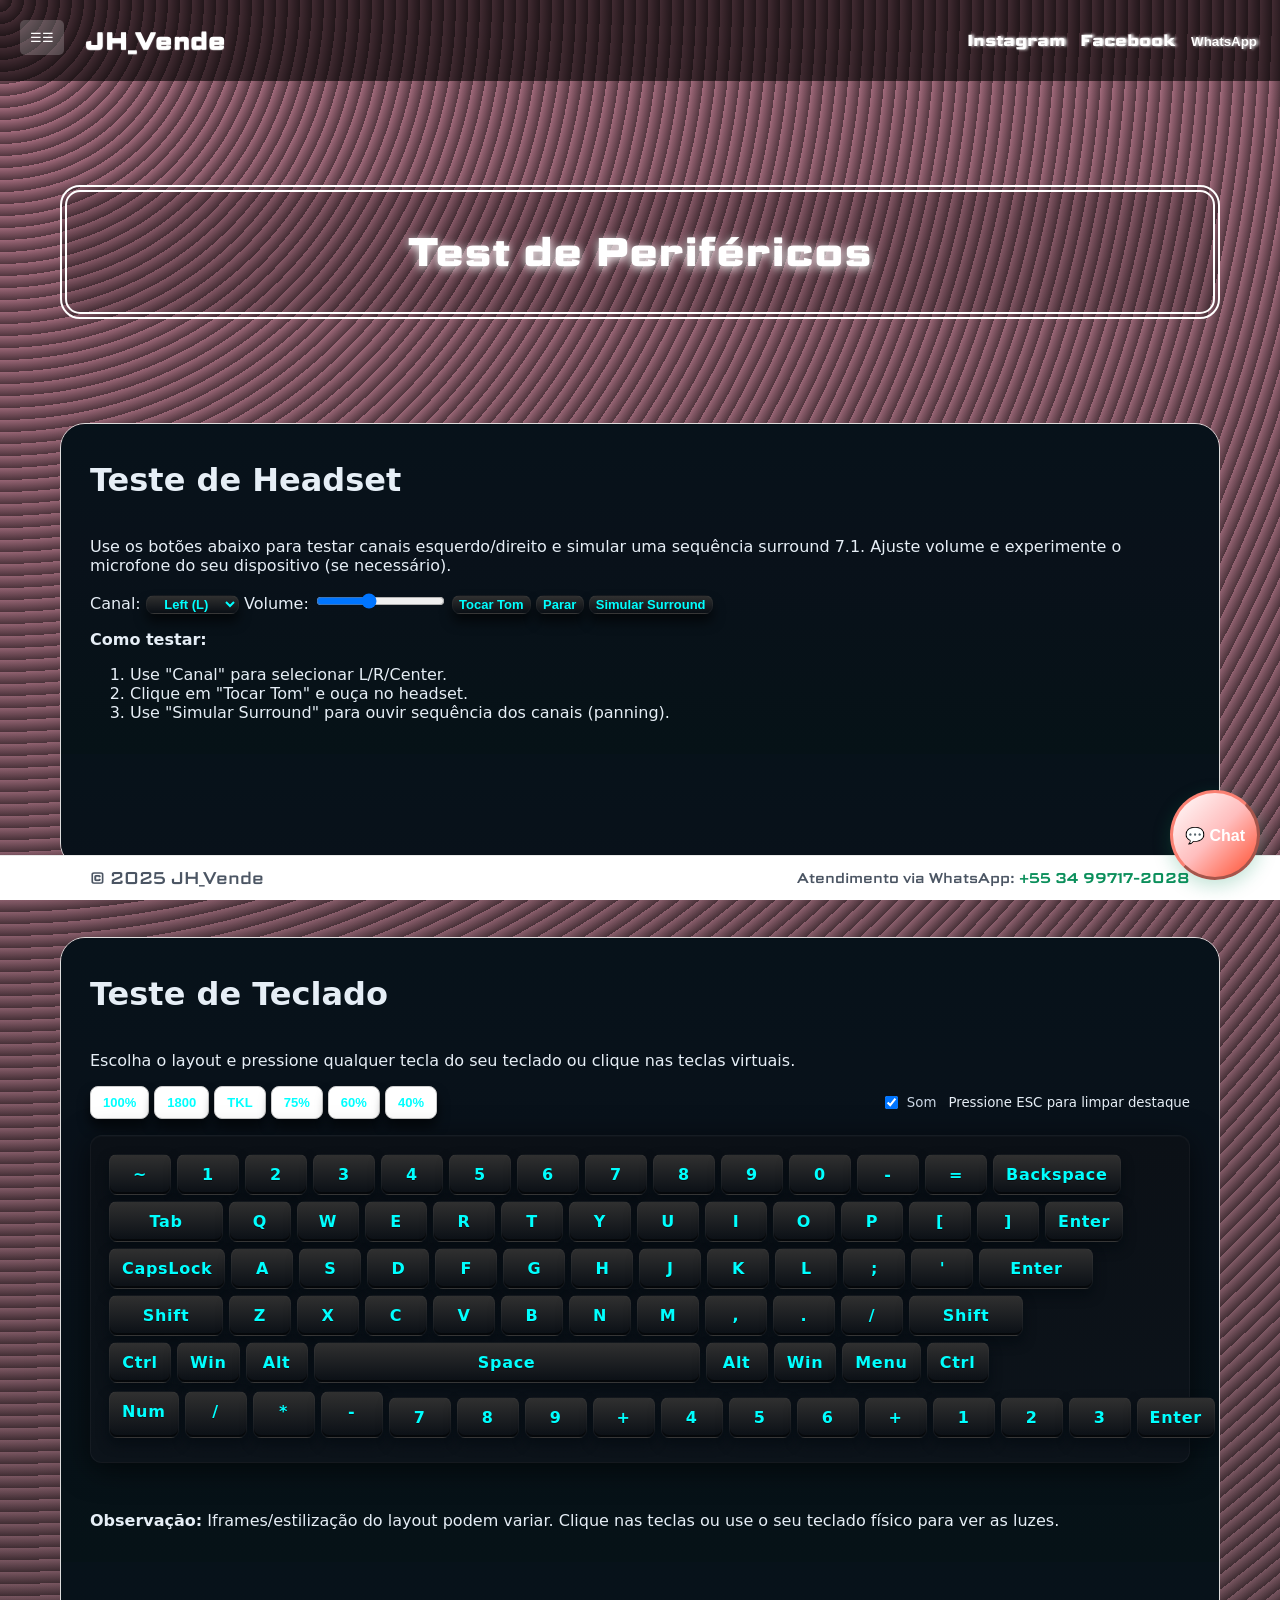
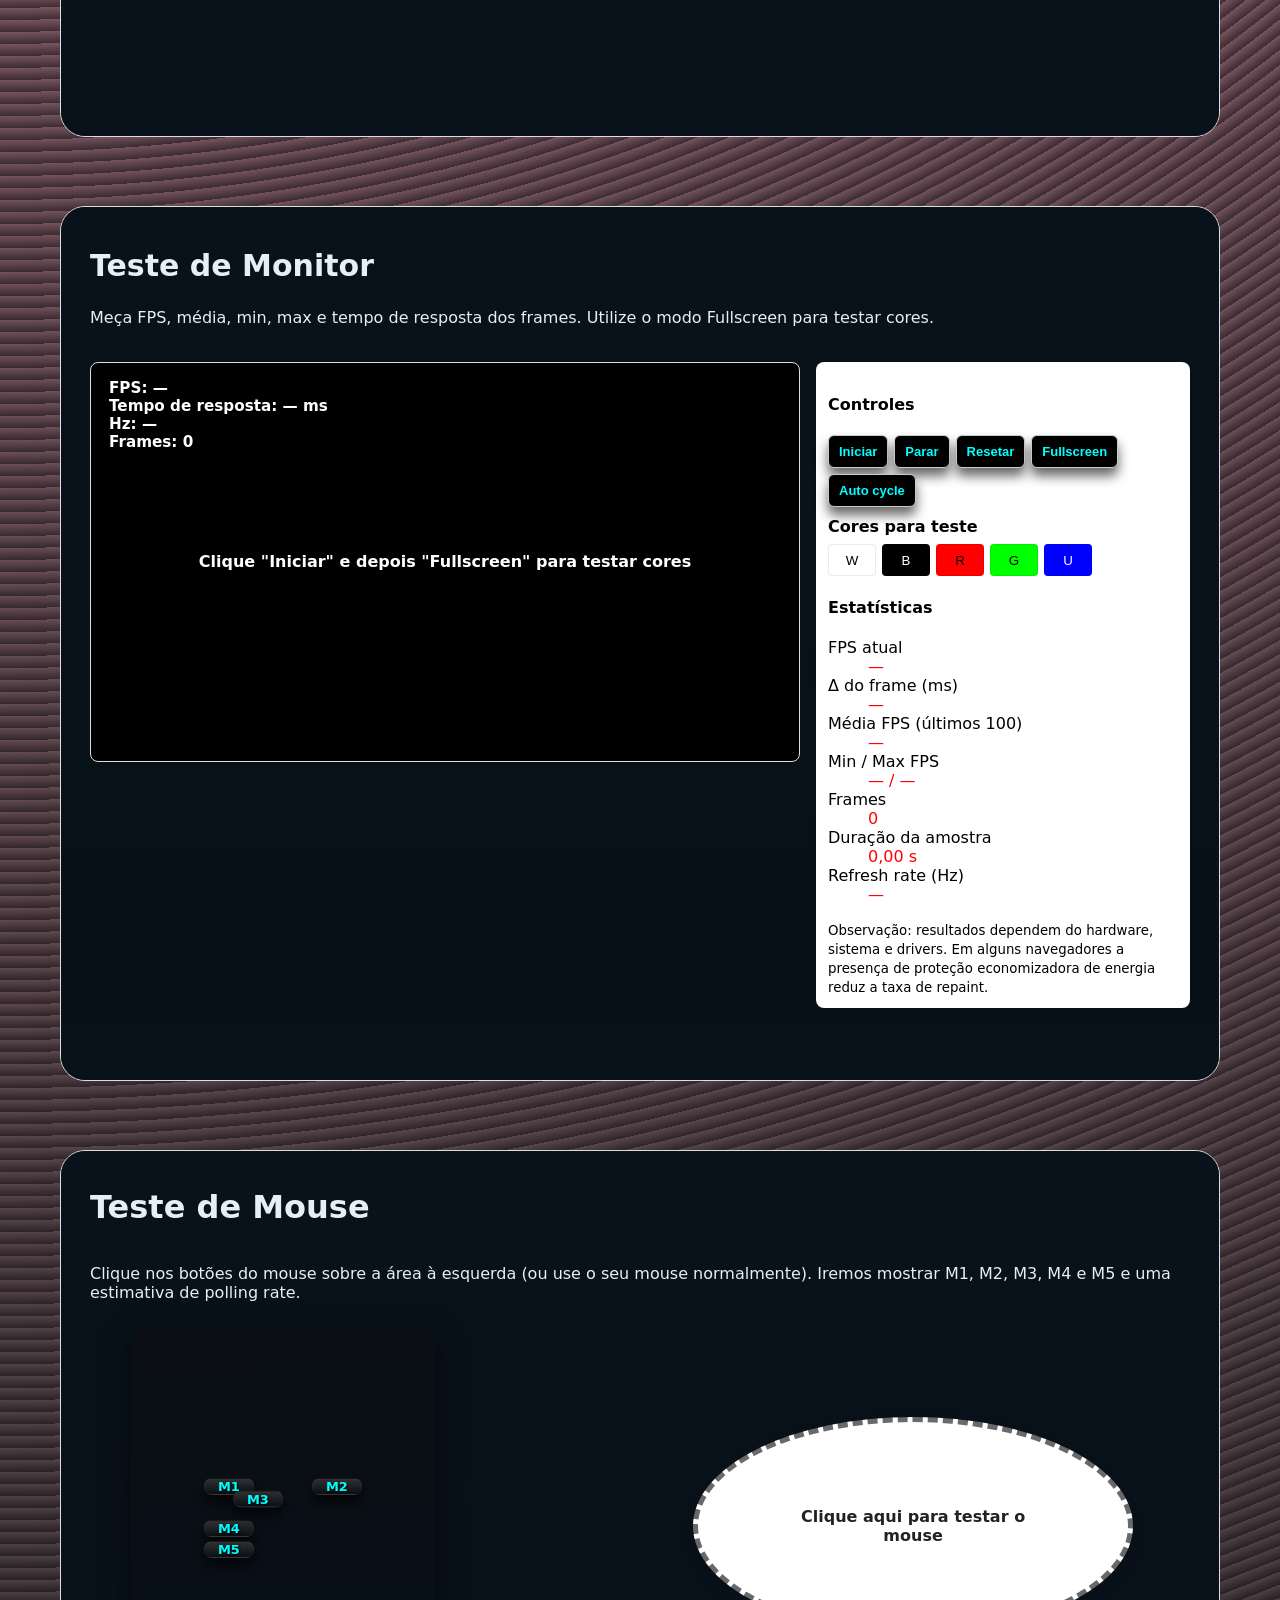
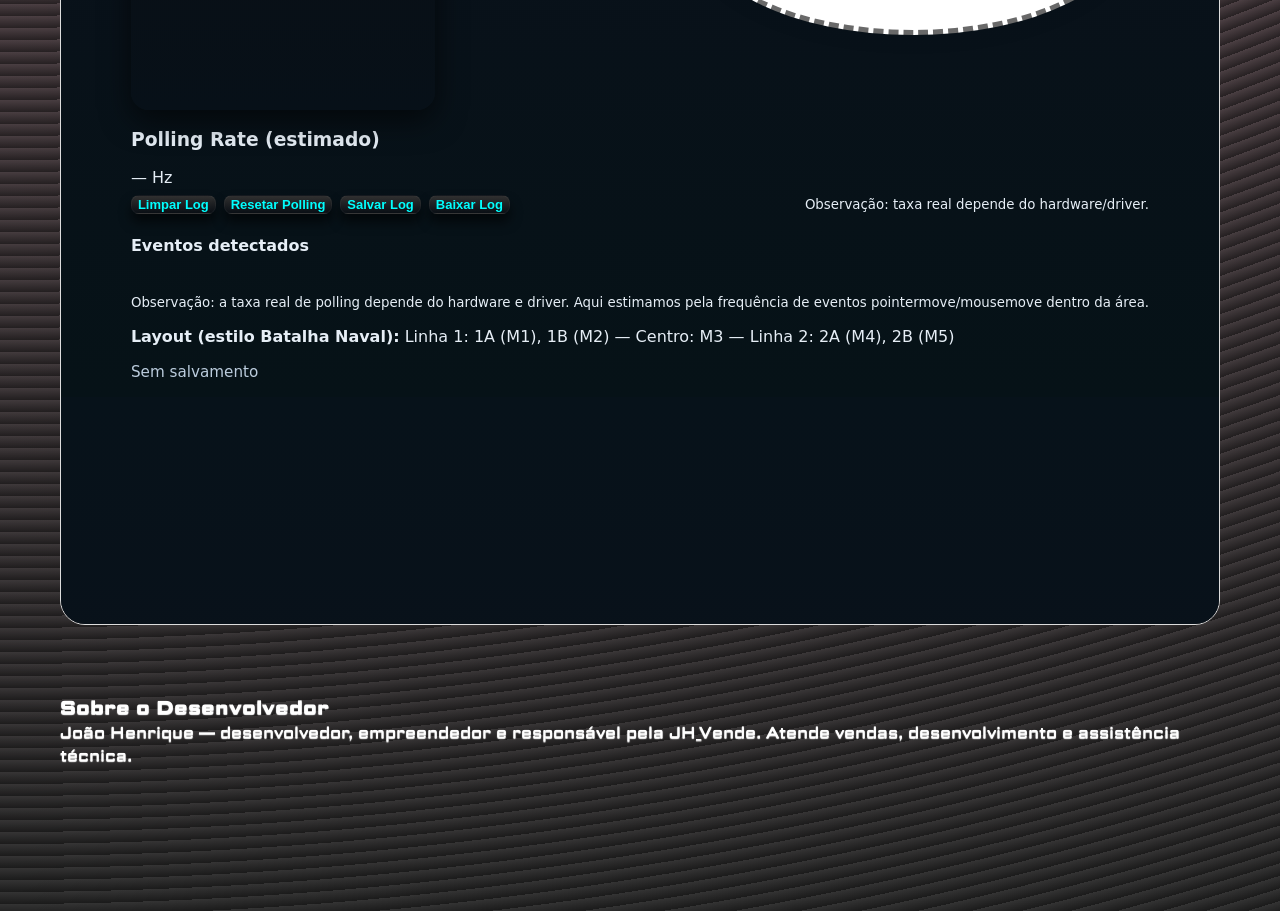
<file: HardwareTestPage.html>
<!DOCTYPE html>
<html lang="pt-BR">
<head>
  <meta charset="UTF-8" />
  <meta name="viewport" content="width=device-width, initial-scale=1" />
  <title>JH_Vende - Serviços</title>
  <link rel="stylesheet" href="styles.css" />
  <link rel="preconnect" href="https://fonts.googleapis.com">
  <link rel="preconnect" href="https://fonts.gstatic.com" crossorigin>
  <link href="https://fonts.googleapis.com/css2?family=Nabla&family=Science+Gothic&display=swap" rel="stylesheet">
</head>

<body>
  <header class="header"> 
    <div class="logo">JH_Vende</div>
    <nav class="socials">
      <a href="https://www.instagram.com/jh_vende/" target="_blank">Instagram</a>
      <a href="https://facebook.com" target="_blank">Facebook</a>
      <button id="whatsappBtn">WhatsApp</button>
    </nav>
  </header>  
  <!-- ========================================================================= -->
  <button id="toggleSidebar" class="toggle">☰☰</button>

  <nav id="sidebar" class="sidebar">
    <ul>
      <li><a href="catalog-Advanced.html">&#127911 Catálogo de Produtos</a></li>
      <li><a href="HardwareTestPage.html">&#128260 Recarregar Página</a></li>
    </ul>
  </nav>
  <!-- ========================================================================= -->
  <main class="container">
    <section aria-label="Redes sociais">
          <br><br>
            <h1 class="h1Title">Test de Periféricos</h1>
          <br><br>
        <div>
          <iframe 
            class="embed"
            src="headset-test.html" 
            title="headset-test" 
            loading="lazy" 
            sandbox="allow-scripts allow-same-origin allow-popups" 
            style="width:100%;height:445px;border:1px solid #ddd;">
          </iframe>
          <br><br><br>  
        </div>

        <div>
          <iframe 
            class="embed"
            src="keyboard-test.html" 
            title="keyboard-test" 
            loading="lazy" 
            sandbox="allow-scripts allow-same-origin allow-popups" 
            style="width:100%;height:800px;border:1px solid #ddd;">
         </iframe>
          <br><br><br>  
        </div>

        <div>
          <iframe
            class="embed"
            src="monitor-test.html" 
            title="monitor-test" 
            loading="lazy" 
            sandbox="allow-scripts allow-same-origin allow-popups" 
            style="width:100%;height:875px;border:1px solid #ddd; padding-bottom: auto;">
          </iframe>
        <br><br><br>  
        </div>

        <div>
          <iframe
            class="embed"
            src="mouse-test.html" 
            title="mouse-test" 
            loading="lazy" 
            sandbox="allow-scripts allow-same-origin allow-popups" 
            style="width:100%;height:1075px;border:1px solid #ddd; padding-bottom: auto;">
          </iframe>
        <br><br><br>  
        </div>
              
      </div>
    </section>

    <section id="sobre" class="about">
      <h3>Sobre o Desenvolvedor</h3>
      <p>João Henrique — desenvolvedor, empreendedor e responsável pela JH_Vende. Atende vendas, desenvolvimento e assistência técnica.</p>
      <!-- ...existing profile / conteúdo adicional... -->
    </section>

    <!-- ...existing code (chat widget, modal, footer)... -->
  </main>

  <!-- ...existing code (chat widget, modal, footer)... -->
  <div id="aiChatWidget" class="ai-chat-widget">
    <button id="aiToggleBtn" class="ai-toggle-btn" aria-label="Abrir chat">💬 Chat</button>
    <div id="aiPanel" class="ai-panel" aria-hidden="true">
      <header class="ai-header">
        <strong>Assistente de Serviços</strong>
        <button id="aiCloseBtn" class="ai-close-btn" aria-label="Fechar">×</button>
      </header>
      <div id="aiMessages" class="ai-messages" role="log" aria-live="polite"></div>
      <footer class="ai-footer">
        <input id="aiInput" class="ai-input" type="text" placeholder="Pergunte sobre nossos serviços..." />
        <button id="aiSendBtn" class="ai-send-btn">Enviar</button>
      </footer>
    </div>
  </div>

  <div id="whatsappModal" class="modal">
    <div class="modal-content">
      <span class="close-btn" id="closeModal">&times;</span>
      <h2>Escolha o Contato</h2>
      <a href="https://wa.me/5534997172028" target="_blank" class="option-btn">Telefone Principal</a>
      <a href="https://wa.me/5534997172028" target="_blank" class="option-btn">Suporte de Compras</a>
      <a href="https://wa.me/5534997172028" target="_blank" class="option-btn">Acessoria e Negócios</a>
    </div>
  </div>

  <script src="script.js"></script>
  <footer class="site-footer" role="contentinfo">
    <div class="footer-inner">
      <p>© 2025 JH_Vende</p>
      <small>Atendimento via WhatsApp: <a href="https://wa.me/5534997172028" target="_blank">+55 34 99717-2028</a></small>
    </div>
  </footer>
</body>
</html>
</file>
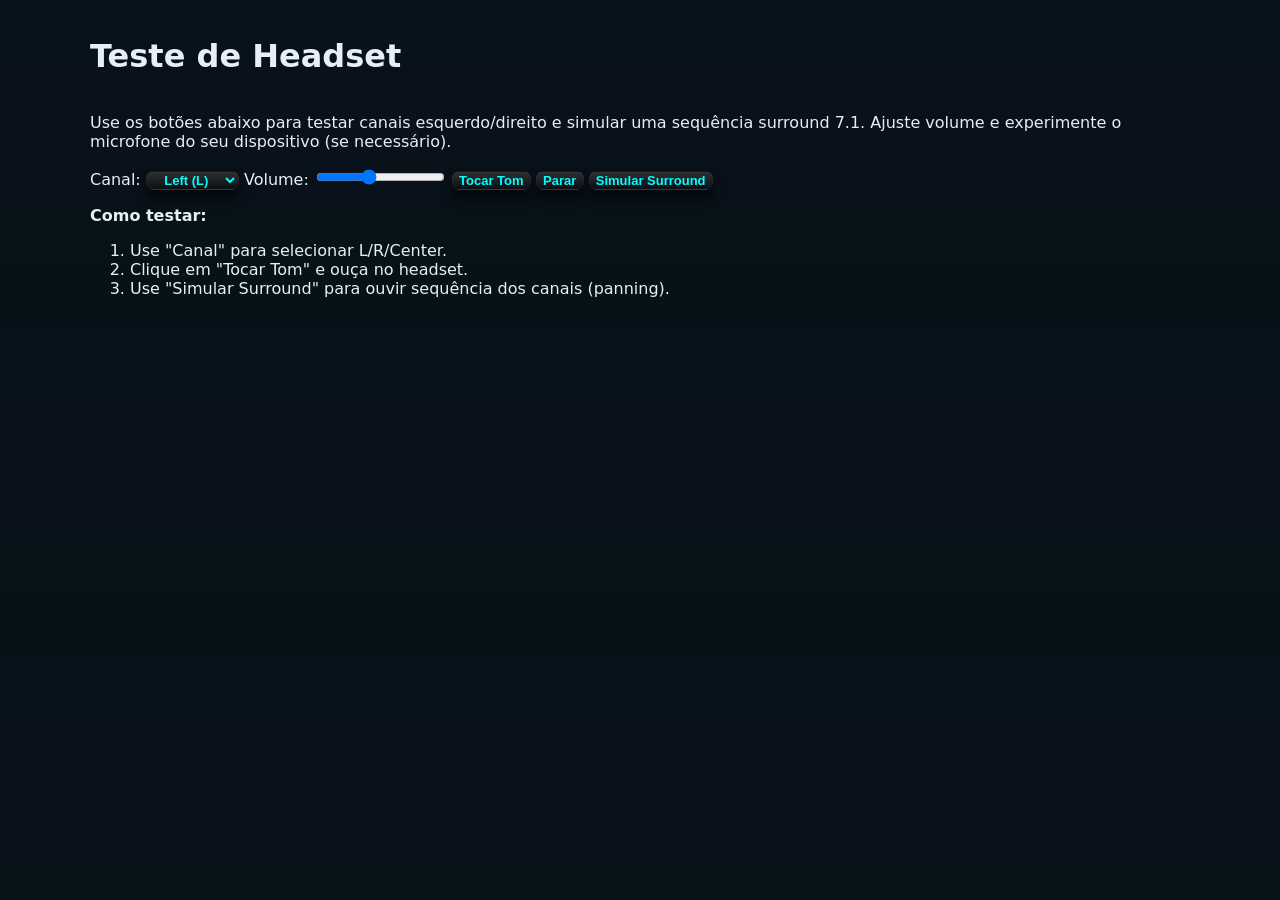
<file: headset-test.html>
<!DOCTYPE html>
<html lang="pt-BR">
<head>
  <meta charset="utf-8" />
  <meta name="viewport" content="width=device-width, initial-scale=1" />
  <title>Teste de Headset - JH_Vende</title>
  <link rel="stylesheet" href="tests.css" />
</head>
<body>
  <div class="container">
    <h1>Teste de Headset</h1>
    <p>Use os botões abaixo para testar canais esquerdo/direito e simular uma sequência surround 7.1. Ajuste volume e experimente o microfone do seu dispositivo (se necessário).</p>

    <div class="headset-panel">
      <div class="controls">
        <label for="pannerSelect">Canal:</label>
        <select class="mouse-btn" id="pannerSelect" aria-label="Panner">
          <option value="-1">Left (L)</option>
          <option value="-0.6">Left Rear</option>
          <option value="-0.2">Left Front</option>
          <option value="0">Center</option>
          <option value="0.2">Right Front</option>
          <option value="0.6">Right Rear</option>
          <option value="1">Right (R)</option>
        </select>

        <label for="volRange">Volume:</label>
        <input style="animation: glow 3s infinite;" id="volRange" type="range" min="0" max="1" step="0.01" value="0.4" />

        <button id="playTone" class="mouse-btn">Tocar Tom</button>
        <button id="stopTone" class="mouse-btn" >Parar</button>
        <button id="playSeq" class="mouse-btn" >Simular Surround</button>
      </div>

      <div>
        <p><strong>Como testar:</strong></p>
        <ol>
          <li>Use "Canal" para selecionar L/R/Center.</li>
          <li>Clique em "Tocar Tom" e ouça no headset.</li>
          <li>Use "Simular Surround" para ouvir sequência dos canais (panning).</li>
        </ol>
      </div>
    </div>
  </div>

  <script src="tests.js" defer></script>
</body>
</html>
</file>
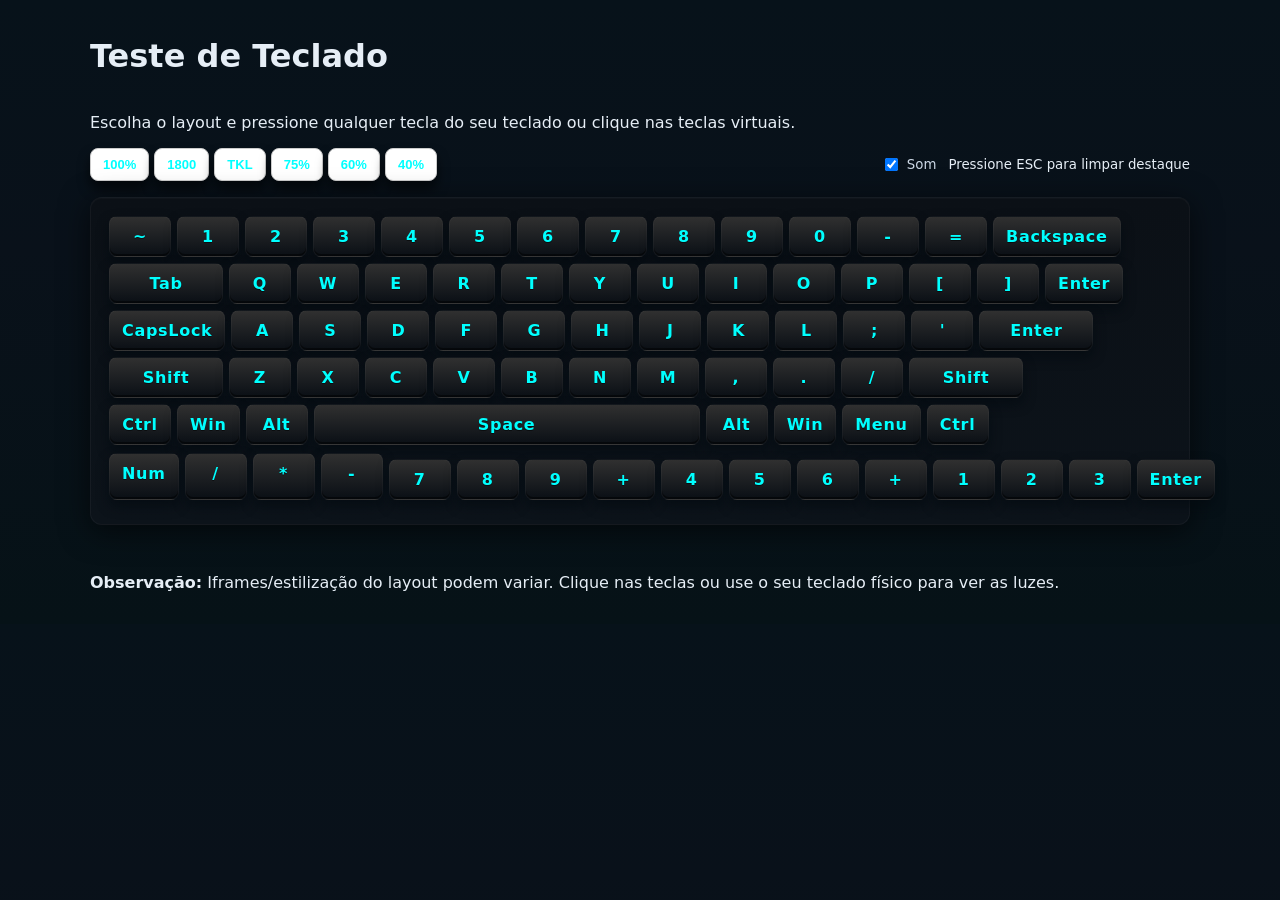
<file: keyboard-test.html>
<!DOCTYPE html>
<html lang="pt-BR">
<head>
  <meta charset="utf-8" />
  <meta name="viewport" content="width=device-width, initial-scale=1" />
  <title>Teste de Teclado - JH_Vende</title>
  <link rel="stylesheet" href="tests.css" />
</head>
<body>
  <div class="container">
    <h1>Teste de Teclado</h1>
    <p>Escolha o layout e pressione qualquer tecla do seu teclado ou clique nas teclas virtuais.</p>
    <div class="kb-header">
      <div class="kb-size-toggle" role="tablist" aria-label="Tamanhos de teclado">
        <button class="mouse-btn" data-size="100" class="active">100%</button>
        <button class="mouse-btn" data-size="1800">1800</button>
        <button class="mouse-btn" data-size="tkl">TKL</button>
        <button class="mouse-btn" data-size="75">75%</button>
        <button class="mouse-btn" data-size="60">60%</button>
        <button class="mouse-btn" data-size="40">40%</button>
      </div>

      <!-- novo controle de som -->
      <div style="margin-left:auto; display:flex; gap:12px; align-items:center;">
        <label style="display:flex;gap:6px;align-items:center;">
          <input id="enableSound" type="checkbox" checked />
          <small style="color:#cdd8e6;">Som</small>
        </label>
        <small>Pressione ESC para limpar destaque</small>
      </div>
    </div>

    <div class="keyboard kb-size-100" role="application" aria-label="Teclado virtual">
      <!-- row: numbers -->
      <div class="kb-row">
        <div class="key" data-key="`">~</div>
        <div class="key" data-key="1">1</div>
        <div class="key" data-key="2">2</div>
        <div class="key" data-key="3">3</div>
        <div class="key" data-key="4">4</div>
        <div class="key" data-key="5">5</div>
        <div class="key" data-key="6">6</div>
        <div class="key" data-key="7">7</div>
        <div class="key" data-key="8">8</div>
        <div class="key" data-key="9">9</div>
        <div class="key" data-key="0">0</div>
        <div class="key" data-key="-">-</div>
        <div class="key" data-key="=">=</div>
        <div class="key key-wide" data-code="Backspace">Backspace</div>
      </div>

      <!-- row: qwerty -->
      <div class="kb-row">
        <div class="key key-wide" data-code="Tab">Tab</div>
        <div class="key" data-key="q">Q</div>
        <div class="key" data-key="w">W</div>
        <div class="key" data-key="e">E</div>
        <div class="key" data-key="r">R</div>
        <div class="key" data-key="t">T</div>
        <div class="key" data-key="y">Y</div>
        <div class="key" data-key="u">U</div>
        <div class="key" data-key="i">I</div>
        <div class="key" data-key="o">O</div>
        <div class="key" data-key="p">P</div>
        <div class="key" data-key="[">[</div>
        <div class="key" data-key="]">]</div>
        <div class="key" data-code="Enter">Enter</div>
      </div>

      <!-- row: asdf -->
      <div class="kb-row">
        <div class="key key-wide" data-code="CapsLock">CapsLock</div>
        <div class="key" data-key="a">A</div>
        <div class="key" data-key="s">S</div>
        <div class="key" data-key="d">D</div>
        <div class="key" data-key="f">F</div>
        <div class="key" data-key="g">G</div>
        <div class="key" data-key="h">H</div>
        <div class="key" data-key="j">J</div>
        <div class="key" data-key="k">K</div>
        <div class="key" data-key="l">L</div>
        <div class="key" data-key=";">;</div>
        <div class="key" data-key="'">'</div>
        <div class="key key-wide" data-code="EnterRight">Enter</div>
      </div>

      <!-- row: shift -->
      <div class="kb-row">
        <div class="key key-wide" data-code="ShiftLeft">Shift</div>
        <div class="key" data-key="z">Z</div>
        <div class="key" data-key="x">X</div>
        <div class="key" data-key="c">C</div>
        <div class="key" data-key="v">V</div>
        <div class="key" data-key="b">B</div>
        <div class="key" data-key="n">N</div>
        <div class="key" data-key="m">M</div>
        <div class="key" data-key=",">,</div>
        <div class="key" data-key=".">.</div>
        <div class="key" data-key="/">/</div>
        <div class="key key-wide" data-code="ShiftRight">Shift</div>
      </div>

      <!-- row: bottom -->
      <div class="kb-row">
        <div class="key" data-code="ControlLeft">Ctrl</div>
        <div class="key" data-code="MetaLeft">Win</div>
        <div class="key" data-code="AltLeft">Alt</div>
        <div class="key key-space" data-key=" " aria-label="Space">Space</div>
        <div class="key" data-code="AltRight">Alt</div>
        <div class="key" data-code="MetaRight">Win</div>
        <div class="key" data-code="ContextMenu">Menu</div>
        <div class="key" data-code="ControlRight">Ctrl</div>
      </div>

      <!-- numpad (switches off in TKL) -->
      <div class="kb-row kb-numpad" style="margin-top:8px;">
        <div style="display:flex;gap:6px;">
          <div class="key">Num</div>
          <div class="key">/</div>
          <div class="key">*</div>
          <div class="key">-</div>
        </div>
        <div style="display:flex;gap:6px;margin-top:6px;">
          <div class="key">7</div><div class="key">8</div><div class="key">9</div><div class="key">+</div>
        </div>
        <div style="display:flex;gap:6px;margin-top:6px;">
          <div class="key">4</div><div class="key">5</div><div class="key">6</div><div class="key">+</div>
        </div>
        <div style="display:flex;gap:6px;margin-top:6px;">
          <div class="key">1</div><div class="key">2</div><div class="key">3</div><div class="key key-tall">Enter</div>
        </div>
      </div>
    </div>

    <p style="margin-top:1rem"><strong>Observação:</strong> Iframes/estilização do layout podem variar. Clique nas teclas ou use o seu teclado físico para ver as luzes.</p>
  </div>

  <script src="tests.js" defer></script>
</body>
</html>
</file>
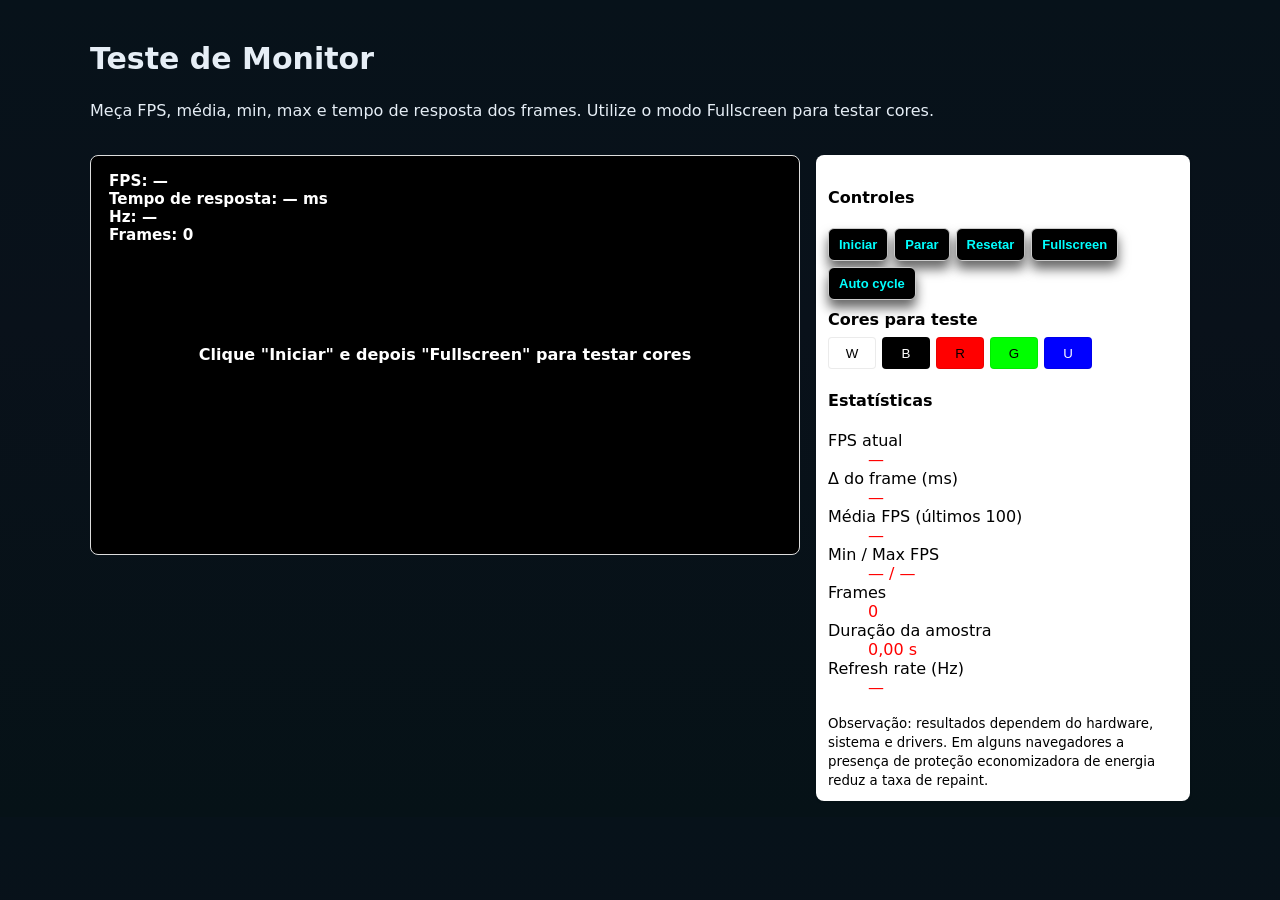
<file: monitor-test.html>
<!DOCTYPE html>
<html lang="pt-BR">
<head>
  <meta charset="utf-8" />
  <meta name="viewport" content="width=device-width, initial-scale=1" />
  <title>Teste de Monitor - JH_Vende</title>
  <link rel="stylesheet" href="tests.css" />
  <meta name="description" content="Teste de monitor - FPS, tempo de resposta e cores (JH_Vende)" />
</head>

<style>
    /* Layout base consistente com os testes existentes */
    .monitor-test { display: flex; gap: 1rem; align-items: flex-start; flex-wrap: wrap;color: black; }
    .monitor-pad { flex: 1 1 60%; min-width:320px; display:flex; align-items:center; justify-content:center; }
    .stats-box { flex: 1 1 300px; min-width:260px; background:#fff; border-radius:8px; padding:12px; box-shadow:0 1px 3px rgba(0,0,0,.08); }

    .monitor-screen {
      width: 100%;
      max-width: 980px;
      aspect-ratio: 16 / 9;
      border: 1px solid #ddd;
      border-radius: 8px;
      background: #000;
      display:flex;
      align-items:center;
      justify-content:center;
      position:relative;
      overflow:hidden;
    }

    .overlay-text {
      color:#fff;
      font-weight:600;
      text-align:center;
      padding:8px 12px;
      background: rgba(0,0,0,0.25);
      border-radius:6px;
      pointer-events:none;
    }

    .controls { display:flex; flex-wrap:wrap; gap:6px; margin-top:8px; }
    .controls button { padding:8px 10px; border-radius:6px; border:1px solid #ccc; background:#f6f6f6; cursor:pointer; }
    .color-buttons { display:flex; gap:6px; flex-wrap:wrap; margin-top:8px; }
    .color-btn { min-width:48px; height:32px; border-radius:4px; border:1px solid rgba(0,0,0,0.08); cursor:pointer; }

    /* overlay de métricas - visível em fullscreen e também posicionado no canto superior esquerdo */
    .metrics-overlay {
      position:absolute;
      left:8px;
      top:8px;
      background: rgba(0,0,0,0.4);
      color:#fff;
      font-weight:600;
      padding:8px 10px;
      border-radius:6px;
      z-index: 50;
      pointer-events:none;
      font-size:0.95rem;
      line-height:1.2;
      text-align:left;
    }

    /* Fullscreen ensures the screen covers the entire screen */
    :fullscreen .monitor-screen, :-webkit-full-screen .monitor-screen {
      width: 100vw;
      height: 100vh;
      aspect-ratio: auto;
      border-radius: 0;
    }

    /* Responsivo */
    @media (max-width: 960px) {
      .monitor-pad { flex: 1 1 100%; }
      .stats-box { flex: 1 1 100%; }
    }
</style>

<body class="body1">
  <main class="container">
    <section class="monitor-embeds" aria-label="Teste de monitor">
      <h1 style="text-align: left; font-size: 30px;">Teste de Monitor</h1>
      <p>Meça FPS, média, min, max e tempo de resposta dos frames. Utilize o modo Fullscreen para testar cores.</p><br>

      <div class="monitor-test">
        <div class="monitor-pad">
          <div id="monitor-screen" class="monitor-screen" tabindex="0" role="region" aria-label="Tela de teste do monitor">
            <div id="metricsOverlay" class="metrics-overlay" aria-hidden="false">FPS: —<br>Tempo de resposta:  — ms<br>Hz: —<br>Frames: 0</div>
            <div id="overlayText" class="overlay-text">Clique "Iniciar" e depois "Fullscreen" para testar cores</div>
          </div>
        </div>

        <aside class="stats-box" aria-label="Painel de estatísticas e controles">
          <h4>Controles</h4>
          <div class="controls">
            <button style="background-color: #000;" class="mouse-btn" id="startBtn">Iniciar</button>
            <button style="background-color: #000;" class="mouse-btn" id="stopBtn" disabled>Parar</button>
            <button style="background-color: #000;" class="mouse-btn" id="resetBtn">Resetar</button>
            <button style="background-color: #000;" class="mouse-btn" id="fullscreenBtn">Fullscreen</button>
            <button style="background-color: #000;" class="mouse-btn" id="cycleBtn">Auto cycle</button>
          </div>

          <div style="margin-top:10px;">
            <strong>Cores para teste</strong>
            <div class="color-buttons" role="list">
              <button class="color-btn" id="whiteBtn" title="White" style="background:#fff;">W</button>
              <button class="color-btn" id="blackBtn" title="Black" style="background:#000;color:#fff;">B</button>
              <button class="color-btn" id="redBtn" title="Red" style="background:#ff0000;">R</button>
              <button class="color-btn" id="greenBtn" title="Green" style="background:#00ff00;">G</button>
              <button class="color-btn" id="blueBtn" title="Blue" style="background:#0000ff;color:#fff;">U</button>
            </div>
          </div>

          <div style="margin-top:12px;">
            <h4>Estatísticas</h4>
            <dl>
              <dt>FPS atual</dt><dd class="updateData" id="fps">—</dd>
              <dt>Δ do frame (ms)</dt><dd class="updateData" id="delta">—</dd>
              <dt>Média FPS (últimos 100)</dt><dd class="updateData" id="avg">—</dd>
              <dt>Min / Max FPS</dt><dd class="updateData" id="minmax">— / —</dd>
              <dt>Frames</dt><dd class="updateData" id="frames">0</dd>
              <dt>Duração da amostra</dt><dd class="updateData" id="duration">0,00 s</dd>
              <dt>Refresh rate (Hz)</dt><dd class="updateData" id="refresh">—</dd>
            </dl>
          </div>

          <div style="margin-top:12px;">
            <small>Observação: resultados dependem do hardware, sistema e drivers. Em alguns navegadores a presença de proteção economizadora de energia reduz a taxa de repaint.</small>
          </div>
          
        </aside>
        
      </div>
    </section>
  </main>

  <script>
    // Medidor de FPS baseado em requestAnimationFrame,
    // atualizando FPS, média de Δ (ms) e Hz a cada 1 segundo.
    (function() {
      const monitor = document.getElementById('monitor-screen');
      const fpsEl = document.getElementById('fps');
      const deltaEl = document.getElementById('delta');
      const avgEl = document.getElementById('avg');
      const minmaxEl = document.getElementById('minmax');
      const framesEl = document.getElementById('frames');
      const durationEl = document.getElementById('duration');
      const refreshEl = document.getElementById('refresh');
      const metricsOverlay = document.getElementById('metricsOverlay');
      const overlayText = document.getElementById('overlayText');

      const startBtn = document.getElementById('startBtn');
      const stopBtn = document.getElementById('stopBtn');
      const resetBtn = document.getElementById('resetBtn');
      const fullscreenBtn = document.getElementById('fullscreenBtn');
      const cycleBtn = document.getElementById('cycleBtn');

      const colorButtons = {
        whiteBtn: { el: document.getElementById('whiteBtn'), color: '#ffffff' },
        blackBtn: { el: document.getElementById('blackBtn'), color: '#000000' },
        redBtn: { el: document.getElementById('redBtn'), color: '#ff0000' },
        greenBtn: { el: document.getElementById('greenBtn'), color: '#00ff00' },
        blueBtn: { el: document.getElementById('blueBtn'), color: '#0000ff' },
      };

      let rafHandle = null;
      let running = false;
      let prevTime = null;
      let frames = 0;
      let framesPerSecondCounter = 0; // conta frames no último segundo
      let fpsIntervalId = null;       // id do setInterval 1s
      let startTime = 0;
      let deltas = [];
      let minFPS = Infinity;
      let maxFPS = 0;
      let cycleInterval = null;
      let autoCycle = false;
      const MAX_PERIODS = 200;

      function median(arr) {
        if (!arr || arr.length === 0) return 0;
        const sorted = arr.slice().sort((a,b) => a - b);
        const mid = Math.floor(sorted.length / 2);
        return (sorted.length % 2 === 0) ? ((sorted[mid - 1] + sorted[mid]) / 2) : sorted[mid];
      }

      // Detecta refresh rate a partir dos deltas coletados (histograma)
      function detectRefreshRateFromDeltas(sampleDeltas) {
        if (!sampleDeltas || sampleDeltas.length < 8) return {hz: null, bin: null, nearest: null, confidence: 0};
        const binSize = 0.5; // ms
        const bins = new Map();
        for (const d of sampleDeltas) {
          const b = Math.round(d / binSize) * binSize;
          bins.set(b, (bins.get(b) || 0) + 1);
        }
        let maxCount = 0, dominantBin = null;
        bins.forEach((count, bin) => {
          if (count > maxCount) { maxCount = count; dominantBin = bin; }
        });
        if (!dominantBin || dominantBin === 0) return {hz: null, bin: null, nearest: null, confidence: 0};
        const hz = Math.round(1000 / dominantBin);
        const confidence = maxCount / sampleDeltas.length * 100;
        const standards = [30, 48, 50, 59, 60, 72, 75, 80, 85, 90, 100, 120, 144, 165, 240, 360];
        let nearest = standards[0], nearestDiff = Math.abs(standards[0] - hz);
        for (const s of standards) {
          const diff = Math.abs(s - hz);
          if (diff < nearestDiff) { nearestDiff = diff; nearest = s; }
        }
        return { hz, bin: dominantBin, nearest, confidence: Math.round(confidence) };
      }

      function updateMetricsPerFrame(now, delta, fpsInstant) {
        frames++;
        framesPerSecondCounter++;
        deltas.push(delta);
        if (deltas.length > MAX_PERIODS) deltas.shift();

        const sum = deltas.reduce((a, b) => a + b, 0);
        const avgDelta = sum / deltas.length;
        const avgFPS = avgDelta ? Math.round(1000 / avgDelta) : 0;
        minFPS = Math.min(minFPS, Math.round(fpsInstant));
        maxFPS = Math.max(maxFPS, Math.round(fpsInstant));

        // Exibe o delta instantâneo aqui como informação, a média e o resto serão atualizados no perSecondUpdate
        deltaEl.textContent = avgDelta ? avgDelta.toFixed(1) : '—';
        avgEl.textContent = avgFPS;
        minmaxEl.textContent = (Math.round(minFPS) || '—') + ' / ' + (Math.round(maxFPS) || '—');
        framesEl.textContent = frames;
        durationEl.textContent = ((now - startTime) / 1000).toFixed(2) + ' s';
        metricsOverlay.innerHTML = `FPS: ${fpsEl.textContent}<br>Tempo de resposta: ${deltaEl.textContent} ms<br>Hz: ${refreshEl.textContent}<br>Frames: ${frames}`;
      }

      // Atualização a cada segundo: FPS, Δ médio e detecção de Hz
      function perSecondUpdate() {
        const fpsPerSec = framesPerSecondCounter || 0;
        framesPerSecondCounter = 0;

        // Calcular média dos últimos deltas (mais representativo que um delta instantâneo)
        const recentDeltas = deltas.slice(-120); // últimos 120 amostras
        const sum = recentDeltas.reduce((a, b) => a + b, 0);
        const avgDelta = recentDeltas.length ? (sum / recentDeltas.length) : 0;
        const avgFPS = avgDelta ? Math.round(1000 / avgDelta) : 0;

        // Detecta refresh rate
        const detection = detectRefreshRateFromDeltas(recentDeltas.length ? recentDeltas : deltas);
        let refreshText = '—';
        if (detection.hz) {
          refreshText = `(≈${detection.nearest} Hz) • ${detection.hz} Hz`;
        }

        // Atualiza DOM
        fpsEl.textContent = fpsPerSec;
        deltaEl.textContent = avgDelta ? avgDelta.toFixed(1) : '—';
        avgEl.textContent = avgFPS;
        refreshEl.textContent = refreshText;
        metricsOverlay.innerHTML = `FPS: ${fpsPerSec}<br>Tempo de resposta: ${deltaEl.textContent} ms<br>Hz: ${refreshText}<br>Frames: ${frames}`;
      }

      function loop(now) {
        if (!running) return;
        if (!prevTime) prevTime = now, startTime = now;
        const delta = now - prevTime;
        const fpsInstant = delta ? 1000 / delta : 0;

        updateMetricsPerFrame(now, delta, fpsInstant);

        prevTime = now;
        rafHandle = requestAnimationFrame(loop);
      }

      function start() {
        if (running) return;
        running = true;
        prevTime = null;
        frames = 0;
        framesPerSecondCounter = 0;
        deltas = [];
        minFPS = Infinity;
        maxFPS = 0;
        metricsOverlay.style.display = 'block';
        startBtn.disabled = true;
        stopBtn.disabled = false;
        overlayText.style.display = 'none';
        rafHandle = requestAnimationFrame(loop);

        if (!fpsIntervalId) {
          fpsIntervalId = setInterval(perSecondUpdate, 1000);
        }
      }

      function stop() {
        running = false;
        if (rafHandle) cancelAnimationFrame(rafHandle);
        rafHandle = null;
        if (fpsIntervalId) {
          clearInterval(fpsIntervalId);
          fpsIntervalId = null;
        }
        startBtn.disabled = false;
        stopBtn.disabled = true;
      }

      function reset() {
        stop();
        frames = 0;
        prevTime = null;
        deltas = [];
        framesPerSecondCounter = 0;
        minFPS = Infinity;
        maxFPS = 0;

        fpsEl.textContent = '—';
        deltaEl.textContent = '—';
        avgEl.textContent = '—';
        minmaxEl.textContent = '— / —';
        framesEl.textContent = '0';
        durationEl.textContent = '0,00 s';
        refreshEl.textContent = '—';
        metricsOverlay.innerHTML = `FPS: —<br>Tempo de resposta: — ms<br>Frames: 0`;
        overlayText.style.display = '';
      }

      // Funções de cor/fullscreen/cycle e binds (invariantes)
      function setColor(color) {
        monitor.style.background = color;
        const c = color.replace('#','');
        if (c.length === 3) {
          const r = c[0]+c[0], g = c[1]+c[1], b = c[2]+c[2];
          setOverlayContrast(`#${r}${g}${b}`);
        } else {
          setOverlayContrast(color);
        }
      }

      function setOverlayContrast(hex) {
        const r = parseInt(hex.substr(1,2),16);
        const g = parseInt(hex.substr(3,2),16);
        const b = parseInt(hex.substr(5,2),16);
        const luminance = 0.2126*r + 0.7152*g + 0.0722*b;
        const textColor = (luminance < 128) ? '#fff' : '#000';
        document.querySelectorAll('.overlay-text').forEach(el => el.style.color = textColor);
        metricsOverlay.style.color = textColor;
      }

      function toggleFullscreen() {
        if (!document.fullscreenElement) {
          (monitor.requestFullscreen && monitor.requestFullscreen()) ||
          (monitor.webkitRequestFullscreen && monitor.webkitRequestFullscreen());
        } else {
          document.exitFullscreen && document.exitFullscreen();
        }
      }

      function cycleColors() {
        const colors = ['#ffffff','#000000','#ff0000','#00ff00','#0000ff'];
        let idx = 0;
        if (autoCycle) {
          autoCycle = false;
          cycleBtn.textContent = 'Auto cycle';
          clearInterval(cycleInterval);
          cycleInterval = null;
          return;
        }
        autoCycle = true;
        cycleBtn.textContent = 'Stop cycle';
        setColor(colors[idx]);
        cycleInterval = setInterval(() => {
          idx = (idx + 1) % colors.length;
          setColor(colors[idx]);
        }, 900);
      }

      startBtn.addEventListener('click', start);
      stopBtn.addEventListener('click', stop);
      resetBtn.addEventListener('click', reset);
      fullscreenBtn.addEventListener('click', toggleFullscreen);
      cycleBtn.addEventListener('click', cycleColors);

      Object.entries(colorButtons).forEach(([key, item]) => {
        if (!item || !item.el) return;
        item.el.addEventListener('click', () => {
          autoCycle = false;
          if (cycleInterval) clearInterval(cycleInterval);
          cycleBtn.textContent = 'Auto cycle';
          setColor(item.color);
        });
      });

      // Start with black
      setColor('#000000');

      // block contextmenu only in monitor area
      (function() {
        const area = monitor;
        if (area) area.addEventListener('contextmenu', function(e) {
          e.preventDefault();
        });
      })();

      // Accessibility: keyboard
      monitor.addEventListener('keydown', function(e) {
        if (e.key === 'Enter' || e.key === ' ') {
          if (!running) start(); else stop();
        } else if (e.key === 'f' || e.key === 'F') {
          toggleFullscreen();
        }
      });

      // Pause measurement if leaving fullscreen - optional
      document.addEventListener('visibilitychange', function() {
        if (document.visibilityState === 'hidden') {
          // stop();
        }
      });

    })();
  </script>
</body>
</html>
</file>
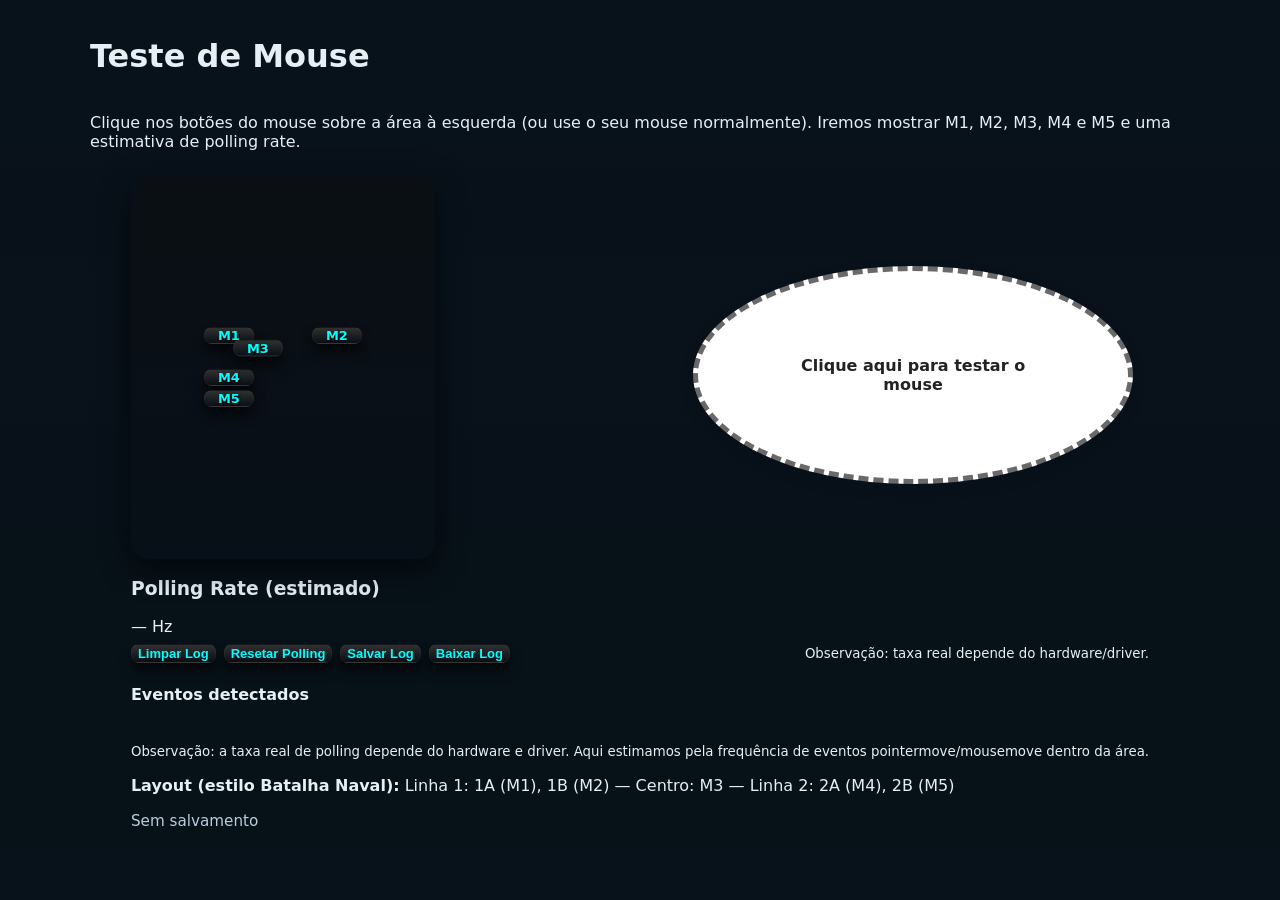
<file: mouse-test.html>
<!DOCTYPE html>
<html lang="pt-BR">
<head>
  <meta charset="utf-8" />
  <meta name="viewport" content="width=device-width, initial-scale=1" />
  <title>Teste de Mouse - JH_Vende</title>
  <link rel="stylesheet" href="tests.css" />
  <meta name="description" content="Teste de mouse - M1..M5 e estimativa de polling rate (JH_Vende)" />

  <!-- Estilos do "balão" de instrução -->
  <style>
    /* Garante que o balão posicione relativamente ao .mouse-pad */
    .mouse-pad { position: relative; }

    /* Balão branco com borda dashed e texto centralizado */
    .mouse-hint {
      position: absolute;
      top: 15%;
      right: 16px;
      min-width: 180px;
      max-width: 260px;
      padding: 10px 12px;
      background: #ffffff;
      border: 5px dashed rgb(105, 105, 105);
      color: #222;
      font-weight: 600;
      text-align: center;
      display: flex;
      padding: 85px;
      border-radius: 100%;
      align-items: center;
      justify-content: center;
      box-shadow: 0 6px 18px rgba(0,0,0,0.06);
      cursor: pointer;
      z-index: 10;
      user-select: none;
    }

    /* Pequena animação de hover para indicar interatividade */
    .mouse-hint:hover {
      transform: translateY(-2px);
      box-shadow: 0 10px 22px rgba(0,0,0,0.08);
    }

    /* Ajustes responsivos: move o balão para dentro da área em telas pequenas */
    @media (max-width: 720px) {
      .mouse-hint {
        right: 8px;
        top: 8px;
        min-width: 140px;
        font-size: 0.95rem;
      }
    }
  </style>
</head>
<body>
  <div class="container">
    <h1>Teste de Mouse</h1>
    <p>Clique nos botões do mouse sobre a área à esquerda (ou use o seu mouse normalmente). Iremos mostrar M1, M2, M3, M4 e M5 e uma estimativa de polling rate.</p>

    <div class="mouse-test">

            <!-- ============================================================================================================== -->
            <!-- ============================================================================================================== -->
        <div class="mouse-pad">
            <!-- Inserido: balão/hint que aponta para a área de clique -->
            <div class="mouse-hint" role="button" tabindex="1" aria-label="Clique aqui para testar o mouse">
              Clique aqui para testar o mouse
            </div>

            <div class="mouse-target" tabindex="0" aria-label="Área de teste do mouse" title="Clique aqui com os botões do mouse">
               <table style="color: cyan; text-shadow: rgb(0, 0, 0) 1px 1px 2px;" class="background-table">
                <tr style="padding:100px;">
                  
                  <td><div id="m1" class="mouse-btn">M1</div></td>
                  <td></td>
                  <td><div id="m2" class="mouse-btn">M2</div></td>
                </tr>
                <tr style="padding:100px;">
                  <td></td>
                  <td><div id="m3" class="mouse-btn">M3</div></td>
                  <td></td>
                </tr>
                <tr style="padding:100px;">
                  <td><div id="m4" class="mouse-btn">M4</div></td>
                  <td></td>
                  <td></td> 
                </tr>
                <tr style="padding:100px;">
                  <td><div id="m5" class="mouse-btn">M5</div></td>
                  <td></td>
                  <td></td> 
                </tr>
              </table>
            </div>
            <!-- ============================================================================================================== -->
            <!-- ============================================================================================================== -->
            <div class="polling-box">
                    <h3>Polling Rate (estimado)</h3>
                <div id="pollRate">— Hz</div>

                <div style="display:flex;gap:8px;align-items:center;margin-top:8px;margin-bottom:6px;">
                    <button id="clearLogBtn" class="mouse-btn">Limpar Log</button>
                    <button id="resetPollingBtn" class="mouse-btn">Resetar Polling</button>
                    <button id="saveLogBtn" class="mouse-btn">Salvar Log</button>
                    <button id="downloadLogBtn" class="mouse-btn">Baixar Log</button>
                    <small style="margin-left:auto">Observação: taxa real depende do hardware/driver.</small>
                </div>

                <h4>Eventos detectados</h4>
                <ul id="mouseLog" aria-live="polite" style="list-style:none;padding:0;margin:8px 0 0 0;max-height:220px;overflow:auto"></ul>
                <p><small>Observação: a taxa real de polling depende do hardware e driver. Aqui estimamos pela frequência de eventos pointermove/mousemove dentro da área.</small></p>

                <!-- Legenda -->
                <p style="margin-top:10px;"><strong>Layout (estilo Batalha Naval):</strong> Linha 1: 1A (M1), 1B (M2) — Centro: M3 — Linha 2: 2A (M4), 2B (M5)</p>

                <!-- indicador de estado de salvamento -->
                <div style="margin-top:10px;">
                    <span id="saveStatus" style="color:#bcd; font-size:0.95rem;"></span>
                </div>
            </div>

        </div>
    </div>
  </div>

  <script>
    // Associação do clique/teclado no balão para focar a área de teste (melhora usabilidade)
    (function() {
      function focusMouseTarget() {
        const target = document.querySelector('.mouse-target');
        if (target) target.focus({preventScroll: true});
      }
      const hint = document.querySelector('.mouse-hint');
      if (hint) {
        hint.addEventListener('click', focusMouseTarget);
        hint.addEventListener('keydown', function(e) {
          if (e.key === 'Enter' || e.key === ' ' || e.key === 'Spacebar') {
            e.preventDefault();
            focusMouseTarget();
          }
        });
      }
    })();
  </script>

  <script src="tests.js" defer></script>
</body>
</html>
</file>
<file: styles.css>
* {
  margin: 0;
  padding: 0;
  box-sizing: border-box;
}
body {
  color: #ffffff;
  text-shadow:rgb(255, 255, 255) 0px 1px 1px;
  /* fundo animado aplicável a todas as páginas
  background: linear-gradient(-45deg, #41e9ff, #2bf8ff, #241e72, #2a2c98);
  background-size: 620% 620%;
  animation: gradientBG 10s ease infinite; */
  /* fonte externa vinda do google fonts */
  background-color: #f4a0ba;
  opacity: 1;
  background-image:  repeating-radial-gradient( circle at 0 0, transparent 0, rgba(0, 0, 0, 0.479) 12px ), repeating-linear-gradient( #00000055, #333333 );
  /* Tipo da letra */
  font-family: "Science Gothic", sans-serif;
  animation: animBody 80s linear infinite;
} 
@keyframes animBody {
  0% { 
    background-color: black;
  }
  10% { 
      background-color: rgb(0, 255, 191);
  }
  50% {
      background-color: red;
  }
  90% { 
    background-color: rgb(140, 0, 255);
  }
  100%{
    background-color: black;
  }
}
.bodyPichau{
  color: #ffffff;
  text-shadow:rgb(0, 0, 0) 2px 2px 4px;
  /* fundo animado aplicável a todas as páginas
  background: linear-gradient(-45deg, #41e9ff, #2bf8ff, #241e72, #2a2c98);
  background-size: 620% 620%;
  animation: gradientBG 10s ease infinite; */
  /* fonte externa vinda do google fonts */
  background-color: #f4a0ba;
  opacity: 1;
  background-image:  repeating-radial-gradient( circle at 0 0, transparent 0, rgba(0, 0, 0, 0.479) 12px ), repeating-linear-gradient( #00000055, #333333 );
  /* Tipo da letra */
  font-family: "Science Gothic", sans-serif;
  animation: rotaateBg 80s linear infinite;
}
/* 

background-image: url("data:image/svg+xml,
<svg id='patternId' 
  width='100%' 
  height='100%' 
  xmlns='http://www.w3.org/2000/svg'>
<defs>
  <pattern id='a' patternUnits='userSpaceOnUse' width='35.584' height='30.585' patternTransform='scale(2) rotate(140)'><rect x='0' y='0' width='100%' height='100%' fill='hsla(42,93.4%,64.3%,1)'/><path d='M36.908 9.243c-5.014 0-7.266 3.575-7.266 7.117 0 3.376 2.45 5.726 5.959 5.726 1.307 0 2.45-.463 3.244-1.307.744-.811 1.125-1.903 1.042-3.095-.066-.811-.546-1.655-1.274-2.185-.596-.447-1.639-.894-3.162-.546-.48.1-.778.58-.662 1.06.1.48.58.777 1.06.661.695-.149 1.274-.066 1.705.249.364.265.546.645.562.893.05.679-.165 1.308-.579 1.755-.446.48-1.125.744-1.936.744-2.55 0-4.188-1.538-4.188-3.938 0-2.466 1.44-5.347 5.495-5.347 2.897 0 6.008 1.888 6.388 6.058.166 1.804.067 5.147-2.598 7.034a.868.868 0 00-.142.122c-1.311.783-2.87 1.301-4.972 1.301-4.088 0-6.123-1.952-8.275-4.021-2.317-2.218-4.7-4.518-9.517-4.518-4.094 0-6.439 1.676-8.479 3.545.227-1.102.289-2.307.17-3.596-.496-5.263-4.567-7.662-8.159-7.662-5.015 0-7.265 3.574-7.265 7.116 0 3.377 2.45 5.727 5.958 5.727 1.307 0 2.449-.463 3.243-1.308.745-.81 1.126-1.903 1.043-3.095-.066-.81-.546-1.654-1.274-2.184-.596-.447-1.639-.894-3.161-.546-.48.1-.778.58-.662 1.06.099.48.579.777 1.059.66.695-.148 1.275-.065 1.705.25.364.264.546.645.563.893.05.679-.166 1.307-.58 1.754-.447.48-1.125.745-1.936.745-2.549 0-4.188-1.539-4.188-3.939 0-2.466 1.44-5.345 5.495-5.345 2.897 0 6.008 1.87 6.389 6.057.163 1.781.064 5.06-2.504 6.96-1.36.864-2.978 1.447-5.209 1.447-4.088 0-6.124-1.952-8.275-4.021-2.317-2.218-4.7-4.518-9.516-4.518v1.787c4.088 0 6.123 1.953 8.275 4.022 2.317 2.218 4.7 4.518 9.516 4.518 4.8 0 7.2-2.3 9.517-4.518 2.151-2.069 4.187-4.022 8.275-4.022s6.124 1.953 8.275 4.022c2.318 2.218 4.701 4.518 9.517 4.518 4.8 0 7.2-2.3 9.516-4.518 2.152-2.069 4.188-4.022 8.276-4.022s6.123 1.953 8.275 4.022c2.317 2.218 4.7 4.518 9.517 4.518v-1.788c-4.088 0-6.124-1.952-8.275-4.021-2.318-2.218-4.701-4.518-9.517-4.518-4.103 0-6.45 1.683-8.492 3.556.237-1.118.304-2.343.184-3.656-.497-5.263-4.568-7.663-8.16-7.663z'  stroke-width='1' stroke='none' fill='hsla(21,89.2%,56.3%,1)'/><path d='M23.42 41.086a.896.896 0 01-.729-.38.883.883 0 01.215-1.242c2.665-1.887 2.764-5.23 2.599-7.034-.38-4.187-3.492-6.058-6.389-6.058-4.055 0-5.495 2.88-5.495 5.346 0 2.4 1.639 3.94 4.188 3.94.81 0 1.49-.265 1.936-.745.414-.447.63-1.076.58-1.755-.017-.248-.2-.629-.547-.893-.43-.315-1.026-.398-1.704-.249a.868.868 0 01-1.06-.662.868.868 0 01.662-1.059c1.523-.348 2.566.1 3.161.546.729.53 1.209 1.374 1.275 2.185.083 1.191-.298 2.284-1.043 3.095-.794.844-1.936 1.307-3.244 1.307-3.508 0-5.958-2.35-5.958-5.726 0-3.542 2.25-7.117 7.266-7.117 3.591 0 7.663 2.4 8.16 7.663.347 3.79-.828 6.868-3.344 8.656a.824.824 0 01-.53.182zm0-30.585a.896.896 0 01-.729-.38.883.883 0 01.215-1.242c2.665-1.887 2.764-5.23 2.599-7.034-.381-4.187-3.493-6.058-6.389-6.058-4.055 0-5.495 2.88-5.495 5.346 0 2.4 1.639 3.94 4.188 3.94.81 0 1.49-.266 1.936-.746.414-.446.629-1.075.58-1.754-.017-.248-.2-.629-.547-.894-.43-.314-1.026-.397-1.705-.248A.868.868 0 0117.014.77a.868.868 0 01.662-1.06c1.523-.347 2.566.1 3.161.547.729.53 1.209 1.374 1.275 2.185.083 1.191-.298 2.284-1.043 3.095-.794.844-1.936 1.307-3.244 1.307-3.508 0-5.958-2.35-5.958-5.726 0-3.542 2.25-7.117 7.266-7.117 3.591 0 7.663 2.4 8.16 7.663.347 3.79-.828 6.868-3.344 8.656a.824.824 0 01-.53.182zm29.956 1.572c-4.8 0-7.2-2.3-9.517-4.518-2.151-2.069-4.187-4.022-8.275-4.022S29.46 5.486 27.31 7.555c-2.317 2.218-4.7 4.518-9.517 4.518-4.8 0-7.2-2.3-9.516-4.518C6.124 5.486 4.088 3.533 0 3.533s-6.124 1.953-8.275 4.022c-2.317 2.218-4.7 4.518-9.517 4.518-4.8 0-7.2-2.3-9.516-4.518-2.152-2.069-4.188-4.022-8.276-4.022V1.746c4.8 0 7.2 2.3 9.517 4.518 2.152 2.069 4.187 4.022 8.275 4.022s6.124-1.953 8.276-4.022C-7.2 4.046-4.816 1.746 0 1.746c4.8 0 7.2 2.3 9.517 4.518 2.151 2.069 4.187 4.022 8.275 4.022s6.124-1.953 8.275-4.022c2.318-2.218 4.7-4.518 9.517-4.518 4.8 0 7.2 2.3 9.517 4.518 2.151 2.069 4.187 4.022 8.275 4.022s6.124-1.953 8.275-4.022c2.317-2.218 4.7-4.518 9.517-4.518v1.787c-4.088 0-6.124 1.953-8.275 4.022-2.317 2.234-4.717 4.518-9.517 4.518z'  stroke-width='1' stroke='none' fill='hsla(20,93.6%,63.3%,1)'/>
  </pattern>
</defs>
<rect width='800%' 
  height='800%' 
  transform='translate(-54,-12)' 
  fill='url(%23a)'/>
</svg>")

*/
.h1Title{
  text-align: center;
  font-size: 40px;
  margin-top: 5%;
  margin-bottom: 5%;
  font-weight: bold;
  color: red;
  font-size: 40px;
  filter: saturate(0);
  filter: contrast(0);
  animation: pss 4s forwards;
}
.h2Title{
  text-align: center;
  margin-bottom: 5%;
  font-weight: bold;
  color: red;
  animation: pss2 4s forwards;
}
@keyframes pss {
  0%    {filter: contrast(0);filter: saturate(0);color: red;font-size: 0px; text-shadow: red 0px 2px 10px;}
  12.5% {filter: saturate(0.25);color: orange;text-shadow: orange 0px 2px 10px;}
  25%   {filter: contrast(1);filter: saturate(0.50);color: yellow;text-shadow: yellow 0px 2px 10px;}
  37.5% {
          filter: saturate(0.75);
          color: #0f0; 
          text-shadow: #0f0 0px 2px 10px;
          font-size: 50px;
          rotate: 5deg;
          border-radius: 105%; 
          border: 5px dotted rgb(0, 255, 255);
          border-inline-color: red;
          border-inline-end-color:blue ;
        }
  50%   {filter: saturate(1);color: blue;text-shadow: blue 0px 2px 10px;} 
  62.5% {color: indigo; text-shadow: indigo 0px 2px 10px; border: 2px dashed rgb(238, 255, 0);}
  75%   {color: violet; text-shadow: violet 0px 2px 10px;}
  87.5% {color: purple; text-shadow: purple 0px 2px 10px; border: 5px solid rgb(212, 0, 255);}
  100%  {
          filter: contrast(0);
          filter: saturate(1);
          color: white; 
          background-color: rgba(0,0,0,0.15);
          text-shadow: white 0px 2px 10px; 
          border: 7px double rgb(255, 255, 255); 
          padding: 30px;
          border-radius: 20px;
        }
}
@keyframes pss2 {
  0%    {filter: contrast(0);filter: saturate(0);color: red;font-size: 0px; text-shadow: red 0px 2px 10px;}
  12.5% {filter: saturate(0.25);color: orange;text-shadow: orange 0px 2px 10px;}
  25%   {filter: contrast(1);filter: saturate(0.50);color: yellow;text-shadow: yellow 0px 2px 10px;}
  37.5% {
          filter: saturate(0.75);
          color: #0f0; 
          text-shadow: #0f0 0px 2px 10px;
          font-size: 20px;
          rotate: 5deg;
        }
  50%   {filter: saturate(1);color: blue;text-shadow: blue 0px 2px 10px;} 
  62.5% {color: indigo; text-shadow: indigo 0px 2px 10px;}
  75%   {color: violet; text-shadow: violet 0px 2px 10px;}
  87.5% {color: purple; text-shadow: purple 0px 2px 10px;}
  100%  {
          filter: contrast(0);
          filter: saturate(1);
          color: white; 
          background-color: rgba(0,0,0,0.15);
          text-shadow: white 0px 2px 10px; 
        }
}
.divAvisos{
  text-align: center;
}
.desc{
  font-size: 15px;
  color:rgb(255, 94, 0);
  text-shadow: none;
  font-style: italic;
  text-shadow: 0px 0px 3px black;
  border-radius: 10px;
  margin-top: 5%;
  padding:15px;
  margin-bottom: 5%;
  font-weight: bold;
  font-size: larger;
  animation: embedShine 3s infinite;
  background-color: #6b2700;
  opacity: 1;
}
.desc:hover{
  background-color: #ffffff;
  opacity: 1;
  filter: invert(70%);
}
.desc:active{
  background: #ffdc00;
}
@keyframes gradientBG {
  0% {background-position:0% 50%;}
  50% {background-position:100% 50%;}
  100% {background-position:0% 50%;}
}
.header {
  display: flex;
  justify-content: space-between;
  align-items: center;
  padding: 23px;
  background: rgba(0,0,0,0.6);
  width: 100%;
  z-index: -1;
}
.logo {
  margin-left: 5%;
  font-weight: bold;
  font-size: 1.5rem;
  color: rgb(255, 255, 255);
}
.tabbleLis{
  padding: 20px;
  max-width: 200px;
  max-height: 200px;
  vertical-align: middle;
  text-align: center;
}
.tabbleLis2{
  padding: 25px;
  font-family: 'Lucida Sans', 'Lucida Sans Regular', 'Lucida Grande', 'Lucida Sans Unicode', Geneva, Verdana, sans-serif;
  color: red;
  text-shadow: #f1f1f1;
  max-width: 200px;
  max-height: 200px;
  text-align: left;
}
.socials a, .socials button {
  color: #ffffff;
  text-shadow:rgb(255, 255, 255) 2px 0px 3px;
  text-decoration: none;
  margin-left: 10px;
  background: none;
  border: none;
  cursor: pointer;
  font-weight: bold;
}
.toggle {
  position: fixed;
  top: 20px;
  left: 20px;
  background: rgba(255,255,255,0.2);
  color: #fff;
  border: none;
  padding: 10px;
  border-radius: 5px;
  cursor: pointer;
  z-index: 1001;
}
.sidebar {
  position: fixed;
  top: 0;
  left: -220px;
  width: 200px;
  height: 100%;
  background: rgba(0,0,0,0.8);
  transition: left 0.3s ease;
  padding-top: 80px;
}
.sidebar.expanded { left: 0; }
.sidebar ul { list-style: none; }
.sidebar a {
  display: block;
  padding: 12px;
  color: #fff;
  text-decoration: none;
}
.container {
  max-width: 1200px;
  margin:auto;
  padding: 0 20px;
}
.embed{
  border-radius: 25px;
  align-items: center;
  align-content: center;
  justify-content: center;
  display: flex;
  margin: auto;
  padding: auto;
  flex-grow: 3;
  border: 5px outset salmon;
}
.embed:focus{
  box-shadow: 0 0 12px rgba(255, 165, 0, 0.6);
  animation: embedShine 6s infinite;
}
@keyframes embedShine {
  0%  { border: 5px groove rgb(250, 248, 114);}
  25% { border: 5px groove rgb(255, 0, 0)}
  50% { border: 5px groove rgb(255, 255, 255);}
  75% { border: 5px groove rgb(255, 0, 0);}
  100%{ border: 5px groove rgb(250, 248, 114);}
}
h1 {
  text-align: center;
  margin-bottom: 40px;
  font-size: 3.5rem;
}
.product-grid {
  display: grid;
  grid-template-columns: repeat(auto-fit, minmax(250px, 1fr));
  gap: 20px;
}

/* Mobile - 1 coluna */
@media (max-width: 480px) {
  .product-grid {
    grid-template-columns: 1fr;
  }
}

/* Tablet - 2 colunas */
@media (min-width: 481px) and (max-width: 768px) {
  .product-grid {
    grid-template-columns: repeat(2, 1fr);
  }
}

/* Desktop pequeno - 3 colunas */
@media (min-width: 769px) and (max-width: 1024px) {
  .product-grid {
    grid-template-columns: repeat(3, 1fr);
  }
}

/* Desktop grande - 4 colunas */
@media (min-width: 1025px) {
  .product-grid {
    grid-template-columns: repeat(4, 1fr);
  }
}

.product-card {
  background: rgba(0,0,0,0.5);
  padding: 20px;
  border-radius: 10px;
  text-align: center;
  transition: transform 0.3s ease;
}
.product-card:hover { transform: translateY(-5px); }
.product-card img {
  width: 100%;
  height: auto;
  border-radius: 8px;
  margin-bottom: 15px;
}
.price { color: #0f0; font-weight: bold; text-shadow: #25d366 0px 0px 7px; }
.modal {
  display: none;
  position: fixed;
  top: 0; left: 0;
  width: 100%; height: 100%;
  background: rgba(0,0,0,0.6);
  justify-content: center;
  align-items: center;
}
.modal-content {
  background: #fff;
  color: #000;
  padding: 20px;
  border-radius: 10px;
  text-align: center;
  max-width: 320px;
  width: 90%;
}
.close-btn {
  position: absolute;
  right: 20px;
  top: 20px;
  cursor: pointer;
  font-size: 24px;
}
.option-btn {
  display: block;
  margin: 12px 0;
  padding: 10px;
  background: #313f39b0;
  color: #fff;
  border-radius: 6px;
  text-decoration: none;
}
@media (max-width: 600px) {
  .socials a, .socials button { margin-left: 10px; font-size: 0.9rem; }
  .logo { font-size: 1.2rem; }
}

/* Chat widget styles */
/* Widget container kept but made inert for positioning */
.ai-chat-widget {
  /* keep container but remove its offset so toggle/panel use fixed coords */
  position: fixed;
  right: 0;
  bottom: 0;
  z-index: 9999;
  font-family: system-ui, sans-serif;
}

/* Toggle button: manter na posição desejada (canto inferior direito) */
.ai-toggle-btn {
  position: fixed;
  right: 20px;
  bottom: 20px;
  width:90px;
  height:90px;
  border-radius:50%;
  color:white;
  border:3px outset salmon;
  box-shadow:0 6px 18px rgba(11,143,91,.25);
  cursor:pointer;
  font-weight:700;
  font-size:16px;
  background: linear-gradient(-45deg, #ff416c, #ff4b2b, #ffbebe, #ffffff);
  background-size: 150% 150%;
  animation: gradientBG 5s ease infinite;
  transition: opacity .18s ease, transform .18s ease; /* adicionado */
}

/* substituir comportamento abrupto por transição suave */
.ai-toggle-btn.hidden {
  opacity: 0;
  transform: scale(0.92);
  pointer-events: none;
}

.ai-panel {
  position: fixed;
  right: 20px;
  bottom: calc(var(--footer-height) + 24px); /* acima do footer */
  width: 320px;
  max-width: 92vw;
  height: 420px;
  background: #fff;
  border-radius:12px;
  box-shadow:0 10px 30px rgba(0,0,0,.2);
  display:flex;
  flex-direction:column;
  overflow:hidden;
  transform:translateY(10px);
  opacity:0;
  pointer-events:none;
  transition: all .18s ease;
  z-index: 10000; /* acima do toggle */
}

/* Quando aberto */
.ai-panel.open {
  transform: translateY(0);
  opacity: 1;
  pointer-events: auto;
}

/* Em telas pequenas, desloca o painel para cima do botão e aumenta bottom */
@media (max-width: 640px) {
  .ai-panel {
    right: 12px;
    left: 12px;
    bottom: calc(var(--footer-height) + 12px);
    width: auto;
    height: 420px;
    max-width: calc(100% - 24px);
  }
  .ai-toggle-btn {
    right: 14px;
    bottom: 14px;
    width:72px;
    height:72px;
    font-size:14px;
  }
}

.ai-panel {
  width:320px; max-width:92vw; height:420px; background:#fff; border-radius:12px; box-shadow:0 10px 30px rgba(0,0,0,.2);
  display:flex; flex-direction:column; overflow:hidden; margin-bottom:8px; transform:translateY(10px); opacity:0; pointer-events:none;
  transition:all .18s ease;
}
.ai-panel.open { transform:translateY(0); opacity:1; pointer-events:auto; }

.ai-header { background:red;color:#fff;padding:10px 12px; display:flex; justify-content:space-between; align-items:center; }
.ai-close-btn { background:transparent;border:none;color:white;font-size:20px;cursor:pointer;line-height:1; }

.ai-messages { padding:12px; flex:1; overflow:auto; background:linear-gradient(180deg,#fafafa,#fff); }
.ai-footer { display:flex; gap:8px; padding:10px; border-top:1px solid #eee; }
.ai-input { flex:1; padding:8px 10px; border:1px solid #ddd; border-radius:8px; font-size:14px; }
.ai-send-btn { background:red;color:#fff;border:none;padding:8px 12px;border-radius:8px;cursor:pointer; }

.ai-msg { display:flex; align-items:flex-end; gap:8px; width:100%; margin-bottom:10px; }
.ai-msg.user { justify-content:flex-end; }
.ai-msg.bot { justify-content:flex-start; }
.ai-avatar {
  width:36px;
  height:36px;
  border-radius:50%;
  object-fit:cover;
  box-shadow:0 1px 3px rgba(0,0,0,.12);
  flex-shrink:0;
}

/* Mensagens: mantém o estilo existente, mas garante alinhamento */
.ai-msg-text {
  max-width:78%;
  padding:8px 10px;
  border-radius:10px;
  font-size:13px;
  line-height:1.3;
}

/* Balões bot / usuário (cores) */
.ai-msg.bot .ai-msg-text { background:#f1f1f1; color:#222; border-bottom-left-radius:2px; }
.ai-msg.user .ai-msg-text { background:#0b8f5b; color:#fff; border-bottom-right-radius:2px; }

/* Remover avatar do usuário se necessário (mantém bolha apenas à direita) */
.ai-msg.user .ai-avatar { display:none; }

/* Ajustes em telas pequenas */
@media (max-width:420px) {
  .ai-avatar { width:32px; height:32px; }
  .ai-msg-text { font-size:13px; }
}

/* Footer — fixo limpo e responsivo */
:root {
  --footer-height: 72px;
  --footer-bg: #ffffff;
  --footer-border: #eaeaea;
  --footer-text: #4b5563;
  --footer-accent: #0b8f5b;
}

.site-footer {
  position: fixed;
  left: 0;
  text-shadow: none;
  right: 0;
  bottom: 0;
  height: 5%;
  background: var(--footer-bg);
  border-top: 1px solid var(--footer-border);
  z-index: 999;
  display: flex;
  align-items: center;
  box-shadow: 0 -1px 6px rgba(0,0,0,0.04);
  padding: 0 16px;
}

/* Ajuste interno para manter alinhamento e largura */
.site-footer .footer-inner {
  width: 100%;
  max-width: 1100px;
  margin: 0 auto;
  display: flex;
  justify-content: space-between;
  align-items: center;
  gap: 12px;
  color: var(--footer-text);
  font-size: 17px;
}
.site-footer .footer-inner p, .site-footer .footer-inner small {
  margin: 0;
}
.site-footer .footer-inner a {
  color: var(--footer-accent);
  text-decoration: none;
  font-weight: 500;
}

/* Espaçamento inferior do conteúdo para o footer fixo.
   Usa safe-area-inset para dispositivos com notch/gestures. */
body, .container {
  padding-bottom: calc(var(--footer-height) + env(safe-area-inset-bottom, 0px));
}

/* Responsividade: empilha conteúdo do footer em telas pequenas */
@media (max-width: 640px) {
  :root { --footer-height: 96px; }
  .site-footer {
    height: var(--footer-height);
    padding: 8px 12px;
  }
  .site-footer .footer-inner {
    flex-direction: column;
    text-align: center;
    gap: 6px;
  }
  body, .container {
    padding-bottom: calc(var(--footer-height) + env(safe-area-inset-bottom, 0px));
  }
 
}
/*// Glow Border Animation //*/

.animated-border-box, .animated-border-box-glow{
  max-height: 200px;
  max-width: 250px;
  height: 100%;
  width: 100%;
  position: absolute;
  overflow: hidden; 
  z-index: 0;
  /* Border Radius */
  border-radius: 10px;
}

.animated-border-box-glow{
  overflow: hidden;
  /* Glow Blur */
  filter: blur(20px);
}

.animated-border-box:before, .animated-border-box-glow:before {
  content: '';
  z-index: -2;
  text-align: center;
  top: 50%;
  left: 50%;
  transform: translate(-50%, -50%) rotate(0deg);
  position: absolute;
  width: 99999px;
  height: 99999px;
  background-repeat: no-repeat;
  background-position: 0 0;
  /*border color, change middle color*/
  background-image: conic-gradient(rgba(0,0,0,0), #1976ed, rgba(0,0,0,0) 25%);
  /* change speed here */
  animation: rotate 4s linear infinite;
}

.animated-border-box:after {
  content: '';
  position: absolute;
  z-index: -1;
  /* border width */
  left: 5px;
  top: 5px;
  /* double the px from the border width left */
  width: calc(100% - 10px);
  height: calc(100% - 10px);
  /*bg color*/
  background: #292a2e;
  /*box border radius*/
  border-radius: 7px;
}

@keyframes rotate {
  100% {
    transform: translate(-50%, -50%) rotate(1turn);
  }
}
</file>
<file: tests.css>
/* Reset */
:root{
  --bg:#0b0e13;
  --card:#0f1720;
  --accent:#0088ff;
  --accent2:#ff00c7;
  --kbd-key:#111827;
  --kbd-pressed:#00e5ff;
  --success:#4caf50;
  --text:#e6eef6;
}

body{
  font-family: system-ui, -apple-system, "Segoe UI", Roboto, "Helvetica Neue", Arial;
  background: linear-gradient(180deg,#07121a 0%, #09111a 40%, #061217 100%);
  color:var(--text);
  margin:0;
  padding:1rem;
}

/* Common containers */
.container{
  max-width:1100px;
  margin:0 auto;
  display: flex;
  flex-direction: column;
}

/* Keyboard styles (gamer look) */
.kb-header{
  display:flex;
  gap:1rem;
  align-items:center;
  margin-bottom:1rem;
  flex-wrap:wrap;
}
.kb-size-toggle button{
  background:#fff;
  border:1px solid #ccc;
  padding:8px 12px;
  cursor:pointer;
}
.kb-size-toggle button.active{
  background:var(--accent);
  color:white; 
  border-color:transparent;
}
.keyboard{
  background: linear-gradient(180deg,#0b1016 0%, #0c131a 100%);
  border-radius:12px;
  padding:18px;
  box-shadow:
    0 6px 30px rgba(0,0,0,0.6),
    inset 0 1px 0 rgba(255,255,255,0.02);
  border: 1px solid rgba(255,255,255,0.04);
  margin-bottom:2rem;
}
.kb-row{
  display:flex;
  gap:6px;
  margin-bottom:6px;
}
.key{
  animation: infinite glow 3s linear;  
  background: linear-gradient(180deg,#303030 0%, #0a0f15 100%);
  color:cyan;
  border-radius:8px;
  border: 1px solid rgba(255,255,255,0.03);
  padding:10px 12px;
  min-width:36px;
  text-align:center;
  user-select:none;
  cursor:pointer;
  transition: transform .06s ease, box-shadow .06s ease, background .06s ease;
  box-shadow: 0 6px 12px rgba(3,10,16,0.68), inset 0 -2px rgba(0,0,0,.5);
  font-weight:700;
  letter-spacing: .7px;
  text-shadow: 0 1px rgba(0,0,0,0.5);
}
.key.key-pressed{
  background: linear-gradient(180deg, rgba(0,255,255,0.12), rgba(0,255,255,0.06));
  box-shadow: 0 6px 18px rgba(0,229,255,0.18), 0 0 10px rgba(0,229,255,0.18);
  transform: translateY(3px) scale(.995);
  color:#02121a;
}
.key.key-wide{ min-width:88px; }
.key.key-space{ min-width:360px; }
.keyboard.kb-size-1800 .key.key-space{ min-width:240px; }
.keyboard.kb-size-75 .key.key-space{ min-width:260px; }
.keyboard.kb-size-60 .key.key-space{ min-width:200px; }
.keyboard.kb-size-40 .key.key-space{ min-width:120px; }

/* hide numpad for tkl, 60% and 40% */
.keyboard.kb-size-tkl .kb-numpad,
.keyboard.kb-size-60 .kb-numpad,
.keyboard.kb-size-40 .kb-numpad {
  display: none !important;
}

/* pressed/held indication */
.key.held{
  box-shadow: 0 10px 30px rgba(0, 230, 255, 0.16), 0 0 30px rgba(0, 230, 255, 0.12) inset;
  background: linear-gradient(180deg, rgba(0,150,200,0.12), rgba(0,150,200,0.06));
}

/* hover effect */
.key:hover{
  transform: translateY(-2px);
  box-shadow: 0 10px 30px rgba(0,0,0,0.45), 0 0 8px rgba(255,255,255,0.02) inset;
}
.mouse-test{
  display: flex;
  flex: 1 30px;
  margin: auto;
  justify-content: center;
  flex-grow: 3;
}
/* --- Mouse target positioning and buttons --- */
.mouse-target{
  width:280px;
  height:360px;
  background: linear-gradient(180deg,#0b0f14 0%, #071018 100%);
  border-radius:18px;
  padding:12px;
  position:relative;
  display:flex;
  align-items:center;
  justify-content:center;
  box-shadow: 0 10px 30px rgba(0,0,0,0.6);
  margin:8px 0;
  overflow: visible; /* assegura que botões posicionados permaneçam visíveis */
}
.updateData{
  animation: infinite glow 5s linear;  
  font-weight:0;
  color:red;
  text-shadow: none;
}

/* ensure buttons are above background */
.mouse-btn{
  animation: infinite glow 3s linear;  
  min-width:48px;
  border-radius:8px;
  background: linear-gradient(180deg,#303030 0%, #0a0f15 100%);
  border: 1px solid rgba(255,255,255,0.04);
  color:var(--text);
  cursor:pointer;
  color: cyan;
  text-align: center;
  font-size: small;
  font-weight: bold;
  box-shadow: 0 8px 12px rgba(0,0,0,0.6);
  transition: transform .06s ease, box-shadow .08s ease, background .06s ease;
  user-select:none;
  z-index: 6;
}
.mouse-btn:hover{ transform: translateY(-3px); }

/* positions */
.mouse-btn.m-left{ left:18px; top:28px; }
.mouse-btn.m-back{ left:72px; top:18px; }
.mouse-btn.m-middle{ left:110px; top:150px; transform: translateX(-6px); }
.mouse-btn.m-right{ right:18px; top:28px; }
.mouse-btn.m-forward{ right:18px; top:80px; }

/* pressed effect */
.mouse-btn.pressed{
  background: linear-gradient(180deg, rgba(0,200,255,0.12), rgba(0,200,255,0.02));
  box-shadow: 0 12px 30px rgba(0,200,255,0.14);
  transform: translateY(2px);
  color:#00121a;
  border-color: rgba(0,200,255,0.2);
}

/* polling box */
.polling-box{ min-width:280px; }

.new-mouse{
  background-image: url(https://assets.corsair.com/image/upload/c_pad,q_85,h_1100,w_1100,f_auto/products/Gaming-Mice/base-m65-rgb-ultra-wireless-2-config/Gallery/M65_RGB_ULTRA_WIRELESS_WHT_01.webp);
  max-width: 200px;
  max-height: 200px;
  flex-direction:column; 
  gap:12px; 
  align-items:center;
}
/* small responsive */
@media (max-width:700px){
  .keyboard{ padding:12px; }
  .key.key-space{ min-width:180px; }
  .mouse-pad{ flex-direction:column; gap:12px; align-items:center;}
  .mouse-target{ width:220px; height:280px; }
  .mouse-btn.m-left{ left:8px; }
  .mouse-btn.m-right{ right:8px; }
  .mouse-btn.m-back{ left:48px; }
  .mouse-btn.m-forward{ right:48px; }
}
.background-table{
    background-image:url("https://ecoms1.com/29609/@v3/1647623177933-hero.png");
    padding: 100px;
    background-size: 300px;
    background-repeat: no-repeat;
    background-position: center;
    animation: infinite glow 3s linear;
}
@keyframes glow {
    0% {filter: hue-rotate(90deg);}
    25% {filter: hue-rotate(180deg);}
    50% {filter: hue-rotate(270deg);}
    75% {filter: hue-rotate(360deg);}
    100% {filter: hue-rotate(450deg);}
}
/* --- Positions for M1..M5 (batalha naval layout) --- */
.mouse-target #m1{ left:28px; top:28px; }         /* 1A - top left */
.mouse-target #m2{ left:140px; top:28px; }        /* 1B - top right-ish */
.mouse-target #m3{ left:50%; top:50%; transform:translate(-50%, -50%); } /* center */
.mouse-target #m4{ left:28px; top:260px; }        /* 2A - bottom left */
.mouse-target #m5{ left:140px; top:260px; }       /* 2B - bottom right-ish */
</file>
